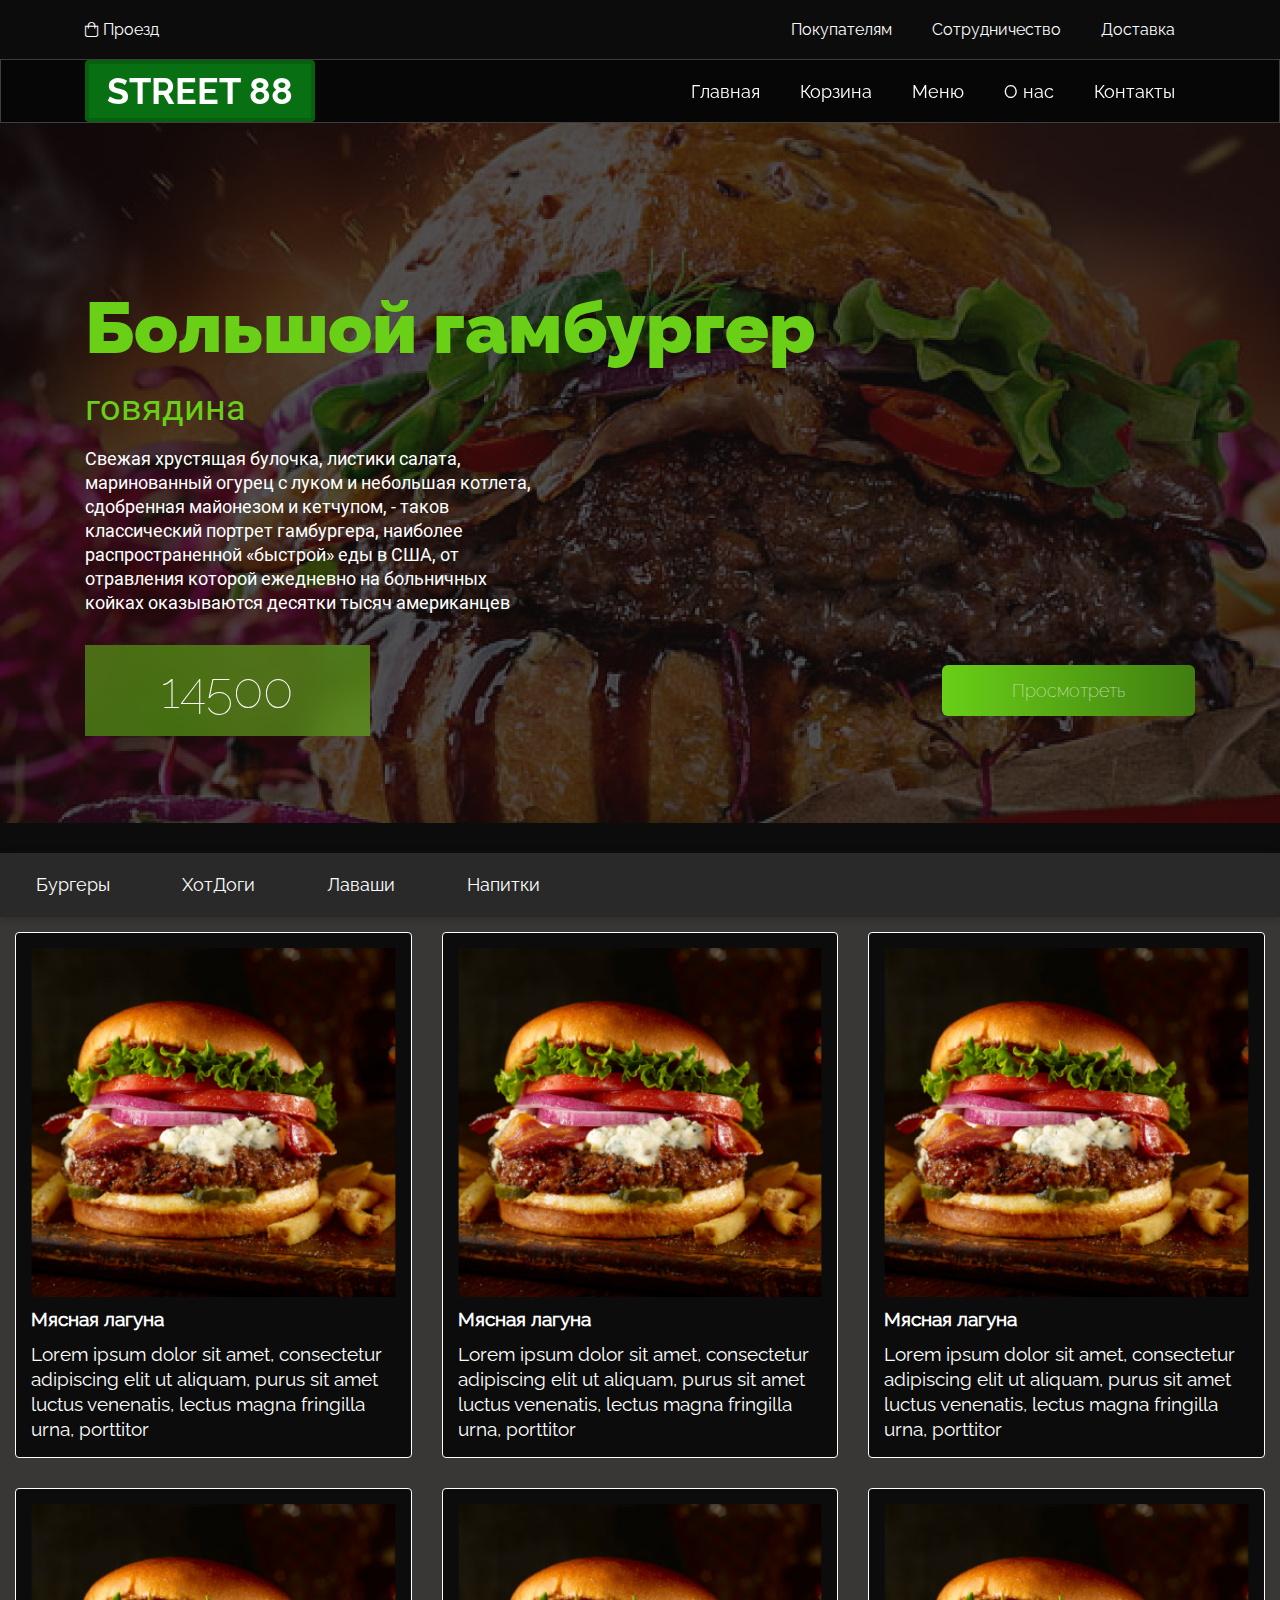
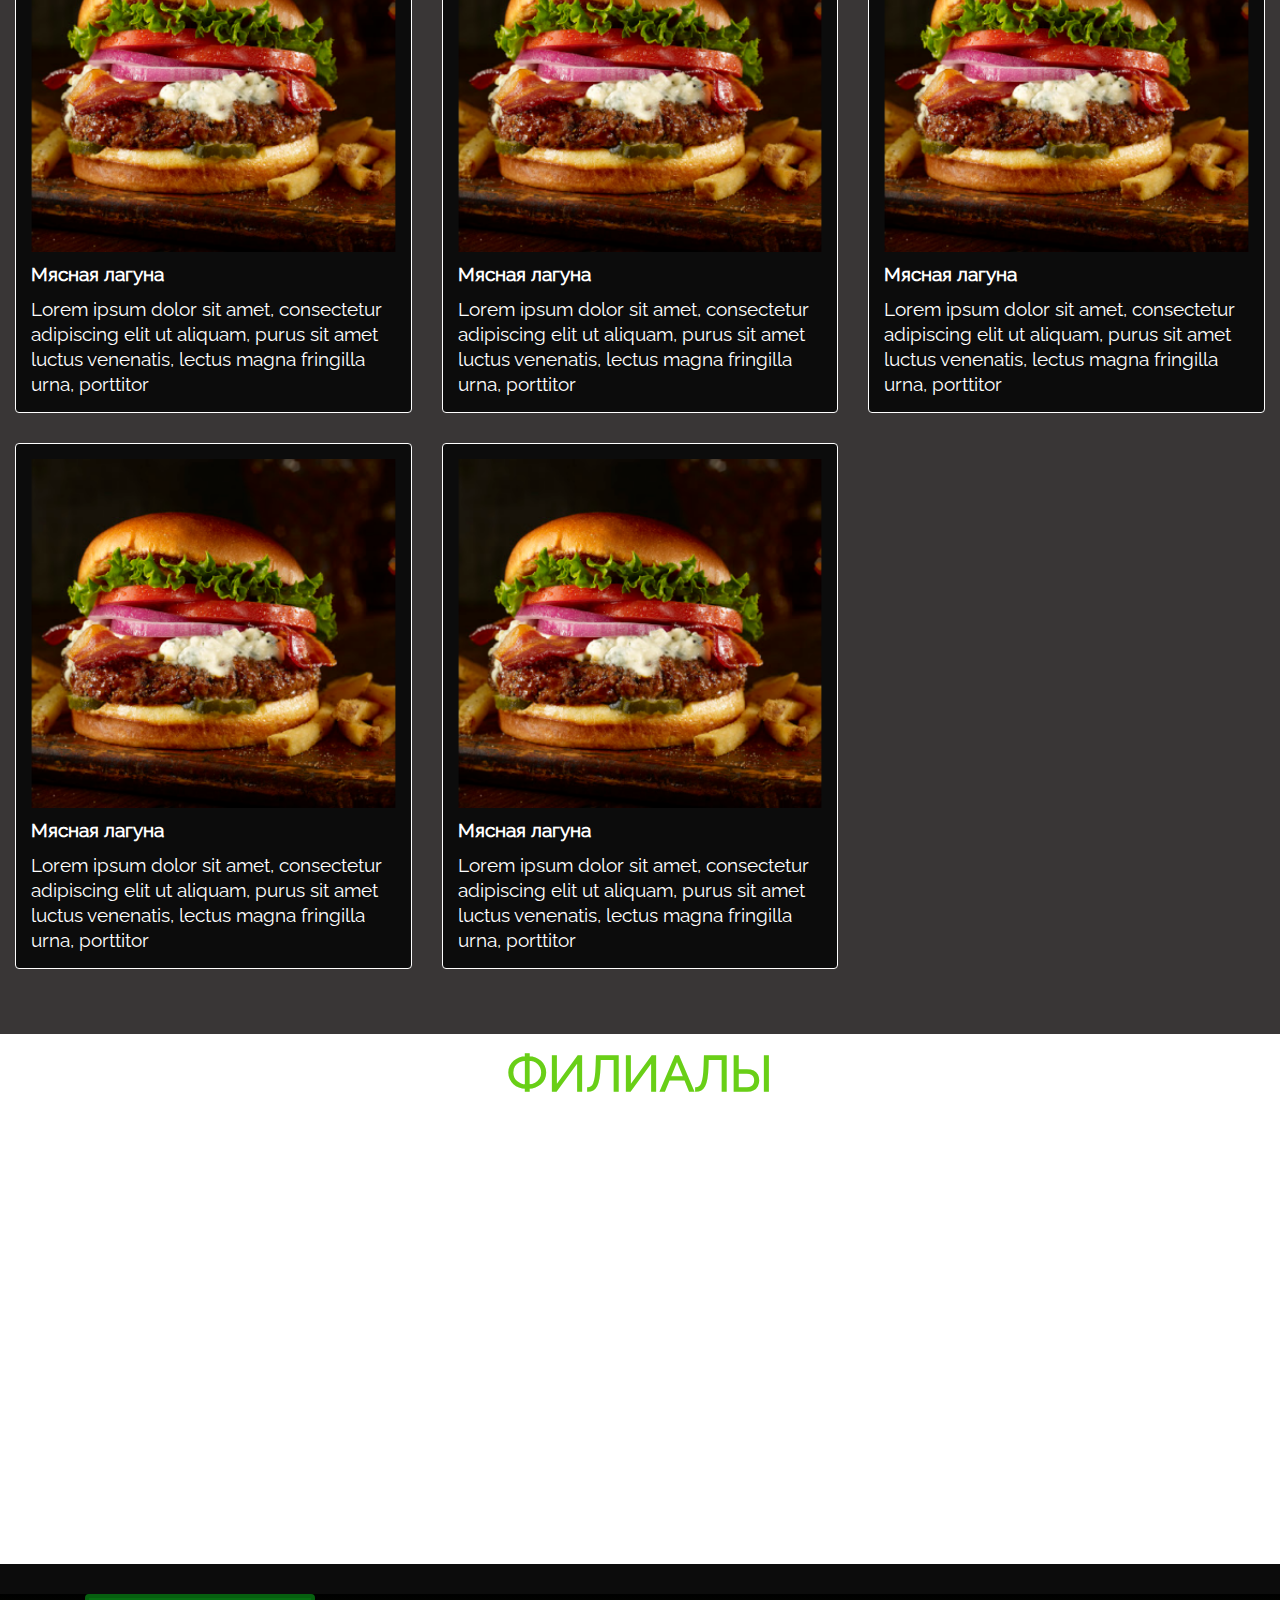
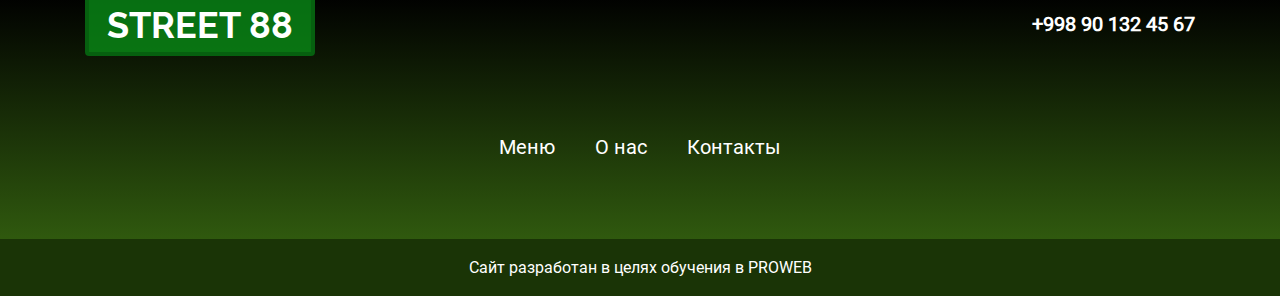
<file: index.html>
<!DOCTYPE html>
<html lang="en">
<head>
    <meta charset="UTF-8">
    <meta http-equiv="X-UA-Compatible" content="IE=edge">
    <meta name="viewport" content="width=device-width, initial-scale=1.0">
    <title>Street-88</title>
    <link rel="stylesheet" href="style/all.min.css">
    <link rel="stylesheet" href="style/fonts.css">
    <link rel="stylesheet" href="style/style.css">
</head>
<body>
    <header class="header">
            <div class="header__prenav">
                <div class="container">
                    <div class="header__prenav-nav">
                        <div class="header__prenav-left">
                            <i class="fal fa-shopping-bag"></i>
                            <h1 class="header__prenav-title">Проезд</h1>  
                    </div>
                        <ul class="header__prenav-menu">
                            <li>Покупателям</li>
                            <li>Сотрудничество</li>
                            <li>Доставка</li>
                        </ul>
                    </div>
                </div>
            </div>    
            <div class="header__nav">
                <div class="container">
                    <div class="header__nav-start">
                        <h1 class="header__nav-title">STREET 88</h1>
                        <ul class="header__nav-menu">
                            <li><a href="#!" class="header__nav-support">Главная</a></li>
                            <li><a href="#!" class="header__nav-support">Корзина</a></li>
                            <li><a href="#!" class="header__nav-support">Меню</a></li>
                            <li><a href="./page/second.html" class="header__nav-support">О нас</a></li>
                            <li><a href="#!" class="header__nav-support">Контакты</a></li>
                        </ul>
                    </div>
                </div>
            </div>
            <div class="header__content">
                <div class="container">
                    <div class="header__content-start">
                        <div class="header__content-top">
                            <h1 class="header__content-title">Большой гамбургер</h1>
                            <h2>говядина</h2>
                            <p class="header__content-text">Свежая хрустящая булочка, листики салата, маринованный огурец с луком и небольшая котлета, сдобренная майонезом и кетчупом, - таков классический портрет гамбургера, наиболее распространенной «быстрой» еды в США, от отравления которой ежедневно на больничных койках оказываются десятки тысяч американцев</p>
                        </div>
                        <div class="header__content-bottom">
                            <h1 class="header__content-price">14500</h1>
                            <a href="#!">
                                <h2 class="header__content-asd">Просмотреть</h2>
                            </a>
                        </div>
                    </div>
                </div>
            </div>
    </header>
    <main class="main">
        <div class="main__box">
            <ul class="main__box-menu">
                <li><a href="#!" class="main__box-title">Бургеры</a></li>
                <li><a href="#!" class="main__box-title">ХотДоги</a></li>
                <li><a href="#!" class="main__box-title">Лаваши</a></li>
                <li><a href="#!" class="main__box-title">Напитки</a></li>
            </ul>
            <div class="main__content">
                <div class="item">
                    <div class="main__content-list">
                        <img src="./images/unnamed 1(1).png" class="main__content-img" alt="">
                        <a href="#!" class="main__content-asd"><i class="fal fa-cart-plus"></i></a>
                    </div>
                    <h2 class="main__content-title">Мясная лагуна</h2>
                    <p class="main__content-text">Lorem ipsum dolor sit amet, consectetur adipiscing elit ut aliquam, purus sit amet luctus venenatis, lectus magna fringilla urna, porttitor</p>
                </div>
                <div class="item">
                    <div class="main__content-list">
                        <img src="./images/unnamed 1(1).png" class="main__content-img" alt="">
                        <a href="#!" class="main__content-asd"><i class="fal fa-cart-plus"></i></a>
                    </div>
                    <h2 class="main__content-title">Мясная лагуна</h2>
                    <p class="main__content-text">Lorem ipsum dolor sit amet, consectetur adipiscing elit ut aliquam, purus sit amet luctus venenatis, lectus magna fringilla urna, porttitor</p>
                </div>
                <div class="item">
                    <div class="main__content-list">
                        <img src="./images/unnamed 1(1).png" class="main__content-img" alt="">
                        <a href="#!" class="main__content-asd"><i class="fal fa-cart-plus"></i></a>
                    </div>
                    <h2 class="main__content-title">Мясная лагуна</h2>
                    <p class="main__content-text">Lorem ipsum dolor sit amet, consectetur adipiscing elit ut aliquam, purus sit amet luctus venenatis, lectus magna fringilla urna, porttitor</p>
                </div>
                <div class="item">
                    <div class="main__content-list">
                        <img src="./images/unnamed 1(1).png" class="main__content-img" alt="">
                        <a href="#!" class="main__content-asd"><i class="fal fa-cart-plus"></i></a>
                    </div>
                    <h2 class="main__content-title">Мясная лагуна</h2>
                    <p class="main__content-text">Lorem ipsum dolor sit amet, consectetur adipiscing elit ut aliquam, purus sit amet luctus venenatis, lectus magna fringilla urna, porttitor</p>
                </div>
                <div class="item">
                    <div class="main__content-list">
                        <img src="./images/unnamed 1(1).png" class="main__content-img" alt="">
                        <a href="#!" class="main__content-asd"><i class="fal fa-cart-plus"></i></a>
                    </div>
                    <h2 class="main__content-title">Мясная лагуна</h2>
                    <p class="main__content-text">Lorem ipsum dolor sit amet, consectetur adipiscing elit ut aliquam, purus sit amet luctus venenatis, lectus magna fringilla urna, porttitor</p>
                </div>
                <div class="item">
                    <div class="main__content-list">
                        <img src="./images/unnamed 1(1).png" class="main__content-img" alt="">
                        <a href="" class="main__content-asd"><i class="fal fa-cart-plus"></i></a>
                    </div>
                    <h2 class="main__content-title">Мясная лагуна</h2>
                    <p class="main__content-text">Lorem ipsum dolor sit amet, consectetur adipiscing elit ut aliquam, purus sit amet luctus venenatis, lectus magna fringilla urna, porttitor</p>
                </div>
                <div class="item">
                    <div class="main__content-list">
                        <img src="./images/unnamed 1(1).png" class="main__content-img" alt="">
                        <a href="" class="main__content-asd"><i class="fal fa-cart-plus"></i></a>
                    </div>
                    <h2 class="main__content-title">Мясная лагуна</h2>
                    <p class="main__content-text">Lorem ipsum dolor sit amet, consectetur adipiscing elit ut aliquam, purus sit amet luctus venenatis, lectus magna fringilla urna, porttitor</p>
                </div>
                <div class="item">
                    <div class="main__content-list">
                        <img src="./images/unnamed 1(1).png" class="main__content-img" alt="">
                        <a href="" class="main__content-asd"><i class="fal fa-cart-plus"></i></a>
                    </div>
                    <h2 class="main__content-title">Мясная лагуна</h2>
                    <p class="main__content-text">Lorem ipsum dolor sit amet, consectetur adipiscing elit ut aliquam, purus sit amet luctus venenatis, lectus magna fringilla urna, porttitor</p>
                </div>
            </div>
            <div class="main__bottom-location">
                <h1 class="main__bottom-title">ФИЛИАЛЫ</h1>
                    <iframe src="https://www.google.com/maps/embed?pb=!1m14!1m8!1m3!1d11986.831965019546!2d69.2905902!3d41.3152157!3m2!1i1024!2i768!4f13.1!3m3!1m2!1s0x0%3A0x2f977e6f6b98ad7!2sStreet77!5e0!3m2!1sru!2s!4v1640863877273!5m2!1sru!2s" width="600" height="450" style="border:0;" allowfullscreen="" loading="lazy" class="location"></iframe>
            </div>
        </div>    
    </main>
    <footer class="footer">
        <div class="container footer__container">
            <div class="footer__top">
                <h1 class="footer__top-title">STREET 88</h1>
                <div class="footer__top-number">+998 90 132 45 67 </div>
            </div>
            <div class="footer__center">
                <ul class="footer__center-menu">
                    <li><a href="#!" class="footer__center-text">Меню</a></li>
                    <li><a href="./page/second.html" class="footer__center-text">О нас</a></li>
                    <li><a href="#!" class="footer__center-text">Контакты</a></li>
                </ul>
            </div>  
        </div>
        <div class="footer__bottom">
            <div class="footer__bottom-text">Сайт разработан в целях обучения в PROWEB</div>
        </div>
    </footer>
</body>
</html>
</file>
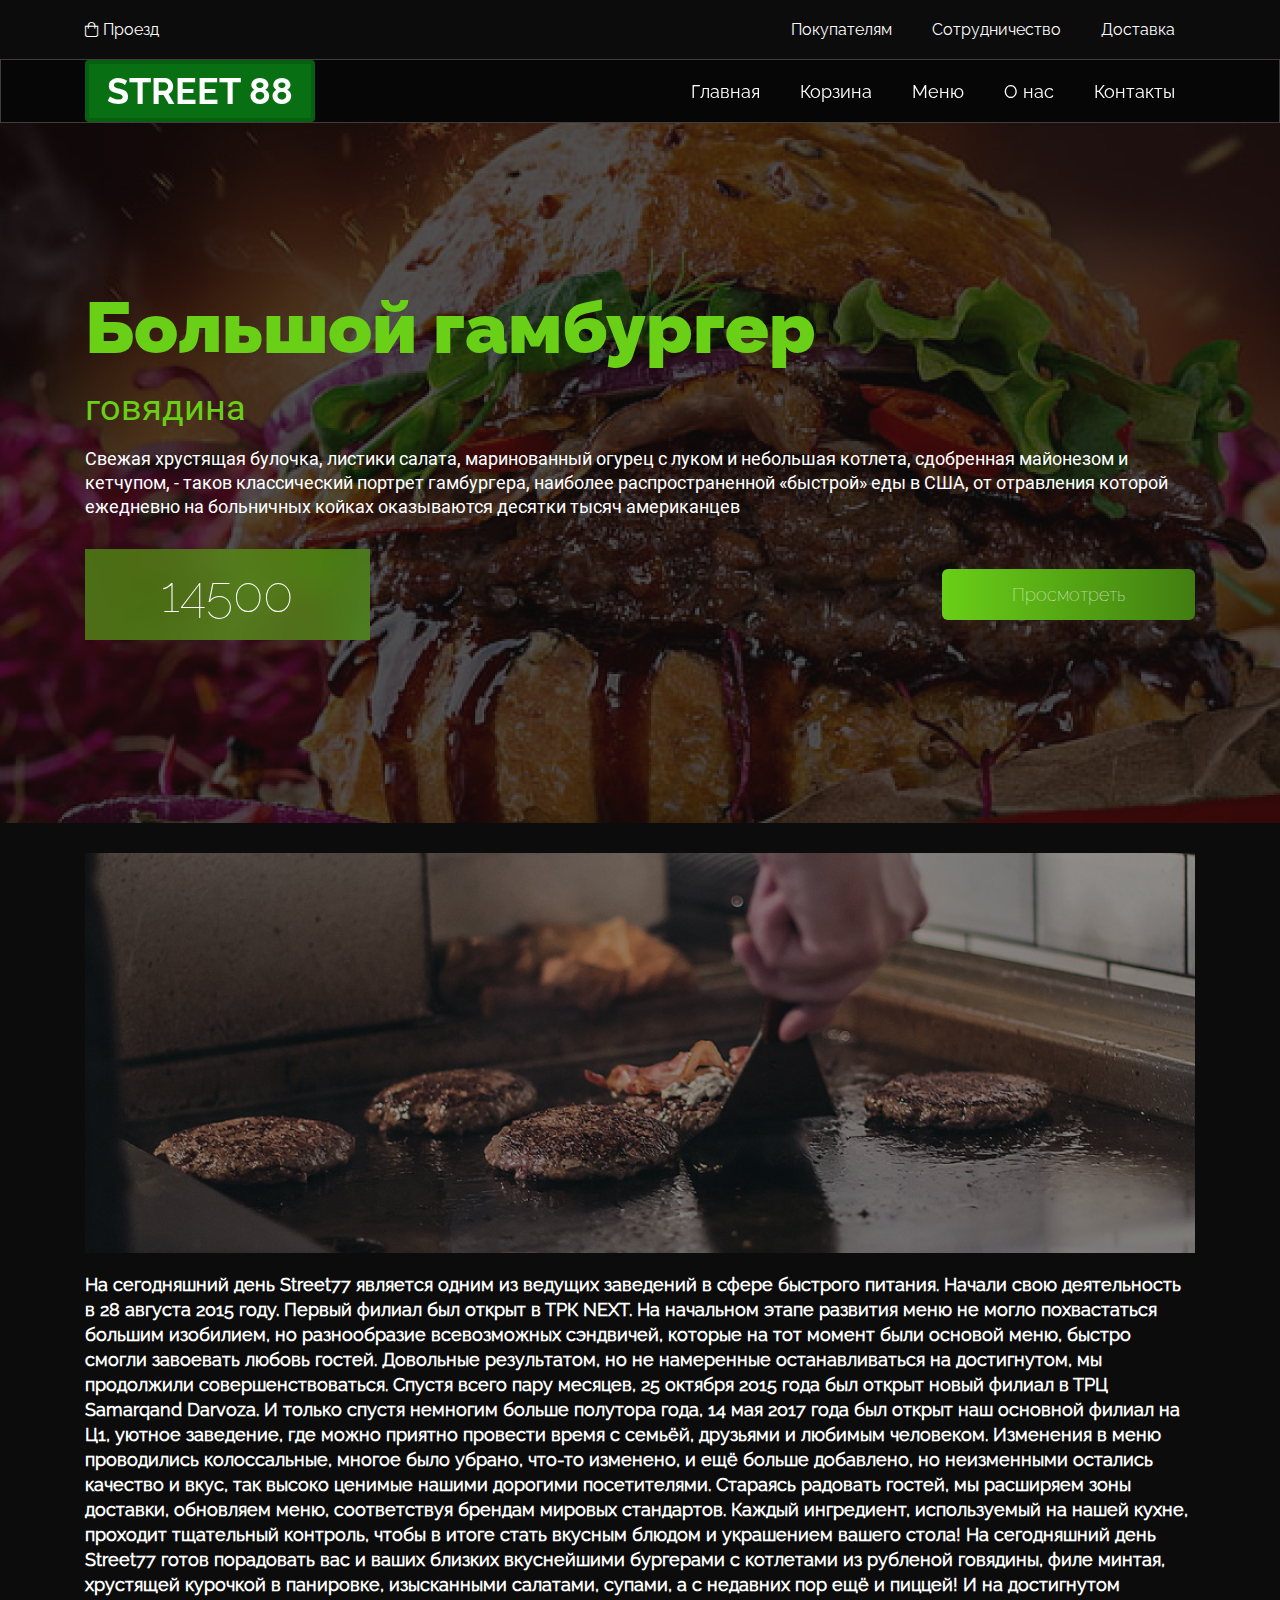
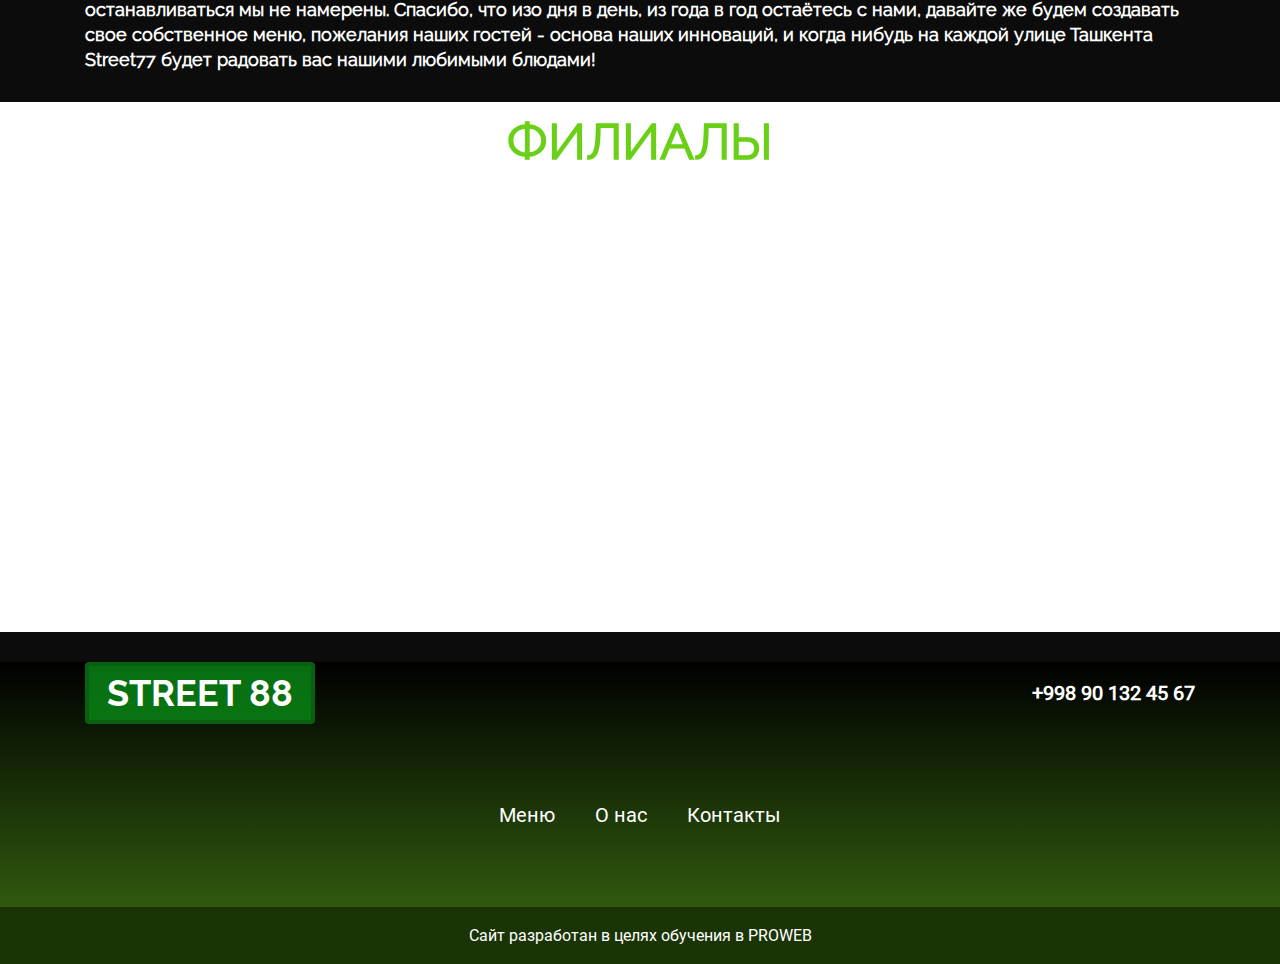
<file: page/second.html>
<!DOCTYPE html>
<html lang="en">
<head>
    <meta charset="UTF-8">
    <meta http-equiv="X-UA-Compatible" content="IE=edge">
    <meta name="viewport" content="width=device-width, initial-scale=1.0">
    <title>Document</title>
    
    <link rel="stylesheet" href="../style/all.min.css">
    <link rel="stylesheet" href="../style/fonts.css">
    <link rel="stylesheet" href="../style/second.css">

</head>
<body>
    <header class="header">
        <div class="header__prenav">
            <div class="container">
                <div class="header__prenav-nav">
                    <div class="header__prenav-left">
                        <i class="fal fa-shopping-bag"></i>
                        <h1 class="header__prenav-title">Проезд</h1>  
                </div>
                    <ul class="header__prenav-menu">
                        <li>Покупателям</li>
                        <li>Сотрудничество</li>
                        <li>Доставка</li>
                    </ul>
                </div>
            </div>
        </div>    
        <div class="header__nav">
            <div class="container">
                <div class="header__nav-start">
                    <h1 class="header__nav-title">STREET 88</h1>
                    <ul class="header__nav-menu">
                        <li><a href="#!" class="header__nav-support">Главная</a></li>
                        <li><a href="#!" class="header__nav-support">Корзина</a></li>
                        <li><a href="#!" class="header__nav-support">Меню</a></li>
                        <li><a href="../index.html" class="header__nav-support">О нас</a></li>
                        <li><a href="#!" class="header__nav-support">Контакты</a></li>
                    </ul>
                </div>
            </div>
        </div>
        <div class="header__content">
            <div class="container">
                <div class="header__content-start">
                    <div class="header__content-top">
                        <h1 class="header__content-title">Большой гамбургер</h1>
                        <h2>говядина</h2>
                        <p class="header__content-text">Свежая хрустящая булочка, листики салата, маринованный огурец с луком и небольшая котлета, сдобренная майонезом и кетчупом, - таков классический портрет гамбургера, наиболее распространенной «быстрой» еды в США, от отравления которой ежедневно на больничных койках оказываются десятки тысяч американцев</p>
                    </div>
                    <div class="header__content-bottom">
                        <h1 class="header__content-price">14500</h1>
                        <a href="#!">
                            <h2 class="header__content-asd">Просмотреть</h2>
                        </a>
                    </div>
                </div>
            </div>
        </div>
</header>
<main class="main">
        <div class="container">
            <div class="main__second-box">
                <img src="../images/photo_cropped 1.jpg" class="main" alt="">
                <div class="main__second-text">На сегодняшний день Street77 является одним из ведущих заведений в сфере быстрого питания. Начали свою деятельность в 28 августа 2015 году. Первый филиал был открыт в ТРК NEXT. На начальном этапе развития  меню не могло похвастаться большим изобилием, но  разнообразие всевозможных сэндвичей, которые на тот момент были основой меню, быстро смогли завоевать любовь гостей. Довольные результатом, но не намеренные останавливаться на достигнутом, мы продолжили совершенствоваться. Спустя всего пару месяцев, 25 октября 2015 года был открыт новый филиал в ТРЦ Samarqand Darvoza. И только спустя немногим больше полутора года, 14 мая 2017 года был открыт наш основной филиал на Ц1, уютное заведение, где можно приятно провести время с семьёй, друзьями и любимым человеком. Изменения в меню проводились колоссальные, многое было убрано, что-то изменено, и ещё больше добавлено, но неизменными остались качество и вкус, так высоко ценимые нашими дорогими посетителями. Стараясь радовать гостей, мы расширяем зоны доставки, обновляем меню, соответствуя брендам мировых стандартов. Каждый ингредиент, используемый на нашей кухне, проходит тщательный контроль, чтобы в итоге стать вкусным блюдом и украшением вашего стола! На сегодняшний день Street77 готов порадовать вас и ваших близких вкуснейшими бургерами с котлетами из рубленой говядины, филе минтая, хрустящей курочкой в панировке, изысканными салатами, супами, а с недавних пор ещё и пиццей! И на достигнутом останавливаться мы не намерены. Спасибо, что изо дня в день, из года в год остаётесь с нами, давайте же будем создавать свое собственное меню, пожелания наших гостей - основа наших инноваций, и когда нибудь на каждой улице Ташкента Street77 будет радовать вас нашими любимыми блюдами!</div>
            </div>
        </div>
            <div class="main__bottom-location">
                <h1 class="main__bottom-title">ФИЛИАЛЫ</h1>
                <iframe src="https://www.google.com/maps/embed?pb=!1m14!1m8!1m3!1d11986.831965019546!2d69.2905902!3d41.3152157!3m2!1i1024!2i768!4f13.1!3m3!1m2!1s0x0%3A0x2f977e6f6b98ad7!2sStreet77!5e0!3m2!1sru!2s!4v1640863877273!5m2!1sru!2s" width="600" height="450" style="border:0;" allowfullscreen="" loading="lazy" class="location"></iframe>
            </div>
</main>
<footer class="footer">
    <div class="container">
        <div class="footer__top">
            <h1 class="footer__top-title">STREET 88</h1>
            <div class="footer__top-number">+998 90 132 45 67 </div>
        </div>
        <div class="footer__center">
            <ul class="footer__center-menu">
                <li><a href="#!" class="footer__center-text">Меню</a></li>
                <li><a href="../index.html" class="footer__center-text">О нас</a></li>
                <li><a href="#!" class="footer__center-text">Контакты</a></li>
            </ul>
        </div>
    </div>
    <div class="footer__bottom">
        <div class="footer__bottom-text">Сайт разработан в целях обучения в PROWEB</div>
    </div>
</footer>
</body>
</html>
</file>
<file: style/fonts.css>
@font-face {
    font-family: 'RBA';
    src: url(../fonts/Raleway/Raleway-Black.ttf);
}
@font-face {
    font-family: 'RB';
    src: url(../fonts/Raleway/Raleway-Bold.ttf);
}
@font-face {
    font-family: 'RR';
    src: url(../fonts/Raleway/Raleway-Regular.ttf);
}
@font-face {
    font-family: 'RT';
    src: url(../fonts/Raleway/Raleway-Thin.ttf);
}
@font-face {
    font-family: 'ROB';
    src: url(../fonts/Roboto/Roboto-Bold.ttf);
}
@font-face {
    font-family: 'RRE';
    src: url(../fonts/Roboto/Roboto-Regular.ttf);
}
</file>
<file: style/style.css>
:root{
    --gren: #69CF17;
    --white:  #FFFFFF;
    --black: #0C0C0C;
}

*{
    margin: 0;
    padding: 0;
    box-sizing: border-box;
}
ul{
    list-style: none;
}
a{
    text-decoration: none;
}
.container{
    max-width: 1140px;
    width: 100%;
    margin: 0 auto;
    padding: 0 15px;
}
body{
    background: var(--black);
}
/* header */
.header{
    margin-bottom: 30px;
}
.header__prenav{
   padding: 20px;
}
.header__prenav i{
    color: var(--white);
    font-size: 15px;
}
.header__prenav-title {
    color: var(--white);
    font-weight: 400;
    font-size: 16px;
    line-height: 19px;
    font-family: 'RR';
    margin-left: 5px;
}
.header__prenav-menu li {
    font-weight: 400;
    font-size: 16px;
    line-height: 19px;
    color: var(--white);
    font-family: 'RR';
    margin: 0 20px;
}
.header__prenav-left{
    display: flex;
    align-items: center;
    justify-content: center;
}
.header__prenav-menu{
    display: flex;
    justify-content: center;
    align-items: center;
}
.header__prenav-nav{
    display: flex;
    justify-content: space-between;
}
.header__nav{
    background: rgba(0, 0, 0, 0.5);
    border: 1px solid rgba(125, 115, 115, 0.5);
    backdrop-filter: blur(15px);
}
.header__nav-support{
    font-weight: 400;
    font-size: 18px;
    line-height: 21px;
    color: var(--white);
    font-family: 'RR';
    transition:  500ms;
    margin: 20px;
}
.header__nav-support:hover{
    background: rgba(105, 207, 23, 0.75);
    padding: 22px 14px;
}
.header__nav-title{
    font-weight: 700;
    font-size: 36px;
    line-height: 30px;
    color: #FFFFFF;
    background: rgba(10, 148, 24, 0.75);
    border: 4px solid #06600F;
    border-radius: 4px;
    padding: 12px 18px;
    font-family: 'RB';
    max-width: 230px;
    width: 100%;
}
.header__nav-start{
    display: flex;
    justify-content: space-between;
    align-items: center;
   
}
.header__nav-menu{
    display: flex;
    align-items: center;
    justify-content: center;
}
.header__content{
    height: 700px;
    background: url(../images/header__content-img.jpg) no-repeat center /cover;
    flex-grow: 1;
    
}
.header__content-title{
    font-weight: 900;
    font-size: 72px;
    line-height: 85px;
    color: var(--gren);
    font-family: 'RBA';
}
.header__content-top h2{
    font-weight: 400;
    font-size: 36px;
    line-height: 17px;
    color: var(--gren);
    font-family: RRE;
    margin: 30px 0px;
}
.header__content-text{
    font-weight: 400;
    font-size: 18px;
    line-height: 24px;
    color: #FFFFFF;
    font-family: 'RRE';
    max-width: 450px;
    width: 100%;
}
.header__content-price{
    font-weight: 100;
    font-size: 50px;
    line-height: 25px;
    color: #FFFFFF;
    background: rgba(105, 207, 23, 0.5);
    backdrop-filter: blur(18px);
    padding: 33px 76px;
    max-width: 285px;
    width: 100%;
    font-family: 'RT';
}
.header__content-asd{
    font-weight: 400;
    font-size: 18px;
    line-height: 21px;
    color: var(--white);
    font-family: 'RT';
    background: linear-gradient(90deg, #69CF17 0%, #417D11 100%);
    border-radius: 6px;
    padding: 15px 70px;
    max-width: 255px;
    width: 100%;
}
.header__content-start{
    display: flex;
    flex-direction: column;
    
}
.header__content-top{
    display: flex;
    flex-direction: column;
    margin-bottom: 30px;
    margin-top: 162px;
}
.header__content-bottom{
    display: flex;
    justify-content: space-between;
    align-items: center;
}

/* header */
/* main */

.main{
    background: #393636;

}
.main__box-menu{
    display: flex;
    align-items: center;
    padding: 20px 0;
    background: #292929;
    box-shadow: 0px 1px 8px rgba(17, 17, 17, 0.3);
}
.main__box-title{
    font-weight: 400;
    font-size: 18px;
    line-height: 24px;
    color: var(--white);
    font-family: 'RR';
    padding: 0 36px;
    padding-bottom: 20px;
}
.main__box-title:hover{
    border-bottom: 1px solid var(--white);
}
.main__content{
    padding: 15px;
}
.main__content-title{
    font-weight: 700;
    font-size: 19px;
    line-height: 15px;
    color: var(--white);
    font-family: 'RR';
    margin: 15px 0;
}
.main__content-text{
    font-weight: 400;
    font-size: 19px;
    line-height: 25px;
    color: var(--white);
    font-family: 'RR';
}
.item{
    background: #0C0C0C;
    border: 1px solid var(--white);
    border-radius: 4px;
    padding: 15px;
    
}
.main__content-img{
    width: 100%;
}
.main__content-asd{
    color: var(--white);
    font-size: 60px;
    font-size: 62px;
    position: absolute;
    opacity: 0;
    width: 100%;
    height: 100%;
    top: 0;
    left: 0;
    display: flex;
    align-items: center;
    justify-content: center;
    transition: 500ms;
}
.main__content-asd:hover{
    background: rgba(105, 207, 23, 0.9);
    opacity: 1;
}
.main__content-list{
    position: relative;
    width: 100%;
    display: flex;
    align-items: center;
    justify-content: center;
    flex-direction: column;
}
.main__content{
    display: grid;
    grid-template-columns: repeat(3, 1fr);
    gap: 30px;
    margin-bottom: 50px;
}
.main__bottom-location{
    background: var(--white);
    display: flex;
    flex-direction: column;
    justify-content: center;
    align-items: center;
}
.main__bottom-title{
    font-weight: 700;
    font-size: 50px;
    line-height: 40px;
    color: var(--gren);
    font-family: 'RR';
    margin: 20px 0;
}
.location{
    max-width: 400px;
    min-width: 250px;
    width: 100%;
}
/* main */

/* footer */
.footer{
    
    background: linear-gradient(180deg, #000000 0%, rgba(105, 207, 23, 0.5) 100%);
}
.footer__top-title{
    font-weight: 700;
    font-size: 36px;
    line-height: 30px;
    color: #FFFFFF;
    background: rgba(10, 148, 24, 0.75);
    border: 4px solid #06600F;
    border-radius: 4px;
    padding: 12px 18px;
    font-family: 'RB';
    max-width: 230px;
    width: 100%;
}
.footer__top-number{
    font-weight: 700;
    font-size: 20px;
    line-height: 23px;
    color: var(--white);
    font-family: 'RRE';
}
.footer__top{
    display: flex;
    justify-content: space-between;
    align-items: center;
    margin-top: 30px;
}
.footer__center-text{
    font-weight: 400;
    font-size: 20px;
    line-height: 23px;
    color: var(--white);
    font-family: 'RRE';
    margin: 0 20px;
}
.footer__center{
    display: flex;
    justify-content: center;
    align-items: center;
}
.footer__center-menu{
    display: flex;
    padding: 80px;
}
.footer__bottom{
    background: #1A3406;
    height: 57px;
    display: flex;
    justify-content: center;
    align-items: center;
}
.footer__bottom-text{
    font-weight: 400;
    font-size: 16px;
    line-height: 19px;
    color: var(--white);
    font-family: 'RRE';
}
/* footer */


@media (max-width:1320px){
    .main__content{
        grid-template-columns: repeat(3 ,1fr);
    }
}
@media(max-width: 1200px){
    .main__content{
        grid-template-columns: repeat(2, 1fr);
    }
}
@media(max-width: 800px){
    .main__content{
        display: flex;
        flex-direction: column;
        justify-content: center;
        align-items: center;
        
    }
    .item{
        display: flex;
        flex-direction: column;
        align-items: center;
        justify-content: center;
    }
    .header__prenav-nav{
        display: flex;
        justify-content: center;
        align-items: center;
        flex-direction: column;
        gap: 10px;
    }
    .header__nav-start{
        display: flex;
        justify-content: center;
        align-items: center;
        flex-direction: column;
        gap: 18px;
        padding: 20px 0;
    }
    .footer__container{
        display: flex;
        justify-content: space-between;
        flex-direction: column;
        align-items: center;
    }
    .footer__top{
        display: flex;
        flex-direction: column;
        gap: 10px;
    }
    
}
@media(max-width:560px){
    .header__content-top{
      text-align: center;
      margin-top: 30px;
    }
    .header__content-top h2{
        margin-bottom: 70px;
    }
    .header__content-text{
        margin-bottom: 20px;
    }
    .header__content-title{
        font-size: 45px;
        line-height: 45px;
    }
    .header__content-bottom{   
        display: flex;
        flex-direction: column;
        gap: 10px;
    }
    .main__box{
        margin-top: 50px;
    }
    .main__box-menu{
        display: flex;
        flex-direction: column;
        gap: 10px;
    }
    .header__nav-menu{
        display: flex;
        flex-direction: column;
        align-items: center;
        gap: 5px;
    }
    .footer__center-menu{
        display: flex;
        flex-direction: column;
        justify-content: center;
        align-items: center;
        row-gap: 10px;
    }
}
@media(max-width:415px){
    .header__prenav-menu{
        display: flex;
        flex-direction: column;
        align-items: center;
        justify-content: center;
        row-gap: 10px;
        margin: 0;
    }
    h2{
        font-size: 20px;
    }
    .footer__bottom{
        text-align: center;
    }
}
</file>
<file: style/second.css>
:root{
    --gren: #69CF17;
    --white:  #FFFFFF;
    --black: #0C0C0C;
}

*{
    margin: 0;
    padding: 0;
    box-sizing: border-box;
}
ul{
    list-style: none;
}
a{
    text-decoration: none;
}
.container{
    max-width: 1140px;
    width: 100%;
    margin: 0 auto;
    padding: 0 15px;
}
body{
    background: var(--black);
}
/* header */
.header__prenav{
   padding: 20px;
}
.header__prenav i{
    color: var(--white);
    font-size: 15px;
}
.header__prenav-title {
    color: var(--white);
    font-weight: 400;
    font-size: 16px;
    line-height: 19px;
    font-family: 'RR';
    margin-left: 5px;
}
.header__prenav-menu li {
    font-weight: 400;
    font-size: 16px;
    line-height: 19px;
    color: var(--white);
    font-family: 'RR';
    margin: 0 20px;
}
.header__prenav-left{
    display: flex;
    align-items: center;
    justify-content: center;
}
.header__prenav-menu{
    display: flex;
    justify-content: center;
    align-items: center;
}
.header__prenav-nav{
    display: flex;
    justify-content: space-between;
}
.header__nav{
    background: rgba(0, 0, 0, 0.5);
    border: 1px solid rgba(125, 115, 115, 0.5);
    backdrop-filter: blur(15px);
}
.header__nav-support{
    font-weight: 400;
    font-size: 18px;
    line-height: 21px;
    color: var(--white);
    font-family: 'RR';
    transition:  500ms;
    margin: 20px;
}
.header__nav-support:hover{
    background: rgba(105, 207, 23, 0.75);
    padding: 22px 14px;
}
.header__nav-title{
    font-weight: 700;
    font-size: 36px;
    line-height: 30px;
    color: #FFFFFF;
    background: rgba(10, 148, 24, 0.75);
    border: 4px solid #06600F;
    border-radius: 4px;
    padding: 12px 18px;
    font-family: 'RB';
    max-width: 230px;
    width: 100%;
}
.header__nav-start{
    display: flex;
    justify-content: space-between;
    align-items: center;
   
}
.header__nav-menu{
    display: flex;
    align-items: center;
    justify-content: center;
}
.header__content{
    height: 700px;
    background: url(../images/header__content-img.jpg) no-repeat center /cover;
    flex-grow: 1;
}
.header__content-title{
    font-weight: 900;
    font-size: 72px;
    line-height: 85px;
    color: var(--gren);
    font-family: 'RBA';
}
.header__content-top h2{
    font-weight: 400;
    font-size: 36px;
    line-height: 17px;
    color: var(--gren);
    font-family: RRE;
    margin: 30px 0px;
}
.header__content-text{
    font-weight: 400;
    font-size: 18px;
    line-height: 24px;
    color: #FFFFFF;
    font-family: 'RRE';
}
.header__content-price{
    font-weight: 100;
    font-size: 50px;
    line-height: 25px;
    color: #FFFFFF;
    background: rgba(105, 207, 23, 0.5);
    backdrop-filter: blur(18px);
    padding: 33px 76px;
    max-width: 285px;
    width: 100%;
    font-family: 'RT';
}
.header__content-asd{
    font-weight: 400;
    font-size: 18px;
    line-height: 21px;
    color: var(--white);
    font-family: 'RT';
    background: linear-gradient(90deg, #69CF17 0%, #417D11 100%);
    border-radius: 6px;
    padding: 15px 70px;
    max-width: 255px;
    width: 100%;
}
.header__content-start{
    display: flex;
    flex-direction: column;
    
}
.header__content-top{
    display: flex;
    flex-direction: column;
    margin-bottom: 30px;
    margin-top: 162px;
}
.header__content-bottom{
    display: flex;
    justify-content: space-between;
    align-items: center;
}

/* header */
/* main */

.main{
    background: var(--black);

}

.main__bottom-location{
    background: var(--white);
    display: flex;
    flex-direction: column;
    justify-content: center;
    align-items: center;
}
.main__bottom-title{
    font-weight: 700;
    font-size: 50px;
    line-height: 40px;
    color: var(--gren);
    font-family: 'RR';
    margin: 20px 0;
}
.main__second-text{
    font-weight: 700;
    font-size: 18px;
    line-height: 25px;
    color: var(--white);
    font-family: 'RR';
    margin-top: 15px;
}
.main__second-box{
    margin: 30px 0;
}
/* main */

/* footer */
.footer{
    
    background: linear-gradient(180deg, #000000 0%, rgba(105, 207, 23, 0.5) 100%);
}
.footer__top-title{
    font-weight: 700;
    font-size: 36px;
    line-height: 30px;
    color: #FFFFFF;
    background: rgba(10, 148, 24, 0.75);
    border: 4px solid #06600F;
    border-radius: 4px;
    padding: 12px 18px;
    font-family: 'RB';
    max-width: 230px;
    width: 100%;
}
.footer__top-number{
    font-weight: 700;
    font-size: 20px;
    line-height: 23px;
    color: var(--white);
    font-family: 'RRE';
}
.footer__top{
    display: flex;
    justify-content: space-between;
    align-items: center;
    margin-top: 30px;
}
.footer__center-text{
    font-weight: 400;
    font-size: 20px;
    line-height: 23px;
    color: var(--white);
    font-family: 'RRE';
    margin: 0 20px;
}
.footer__center{
    display: flex;
    justify-content: center;
    align-items: center;
}
.footer__center-menu{
    display: flex;
    padding: 80px;
}
.footer__bottom{
    background: #1A3406;
    height: 57px;
    display: flex;
    justify-content: center;
    align-items: center;
}
.footer__bottom-text{
    font-weight: 400;
    font-size: 16px;
    line-height: 19px;
    color: var(--white);
    font-family: 'RRE';
}

/* footer */
/* second */
@media(max-width:1100px){
    .main{
        max-width: 1100px;
        width: 100%;
    }
    .location{
       max-width: 400px;
        min-width: 250px;
        width: 100%; 
    }    
}
@media(max-width: 800px){
    
    .header__prenav-nav{
        display: flex;
        justify-content: center;
        align-items: center;
        flex-direction: column;
        gap: 10px;
    }
    .header__nav-start{
        display: flex;
        justify-content: center;
        align-items: center;
        flex-direction: column;
        gap: 18px;
    }
    .footer__container{
        display: flex;
        justify-content: space-between;
        flex-direction: column;
        align-items: center;
    }
    .footer__top{
        display: flex;
        flex-direction: column;
        gap: 10px;
    }
    
}
@media(max-width:560px){
    .header__content-top{
        margin-top: 30px;
    }
    .header__content-title{
        line-height: 45px;
    }
    .header__content-bottom{
        
        display: flex;
        flex-direction: column;
        gap: 10px;
    }
    
    .header__content-title{
        font-size: 50px;
    }
    
    .header__nav-menu{
        display: flex;
        flex-direction: column;
        align-items: center;
        gap: 5px;
    }
    .footer__center-menu{
        display: flex;
        flex-direction: column;
        justify-content: center;
        align-items: center;
    }
}
@media(max-width:415px){
    .header__prenav-menu{
        display: flex;
        flex-direction: column;
        align-items: center;
        justify-content: center;
        gap: 5px;
    }
    .header__content-top h2{
        font-size: 20px;
    }
    .footer__bottom{
        text-align: center;
    }
}


/* second */
</file>
